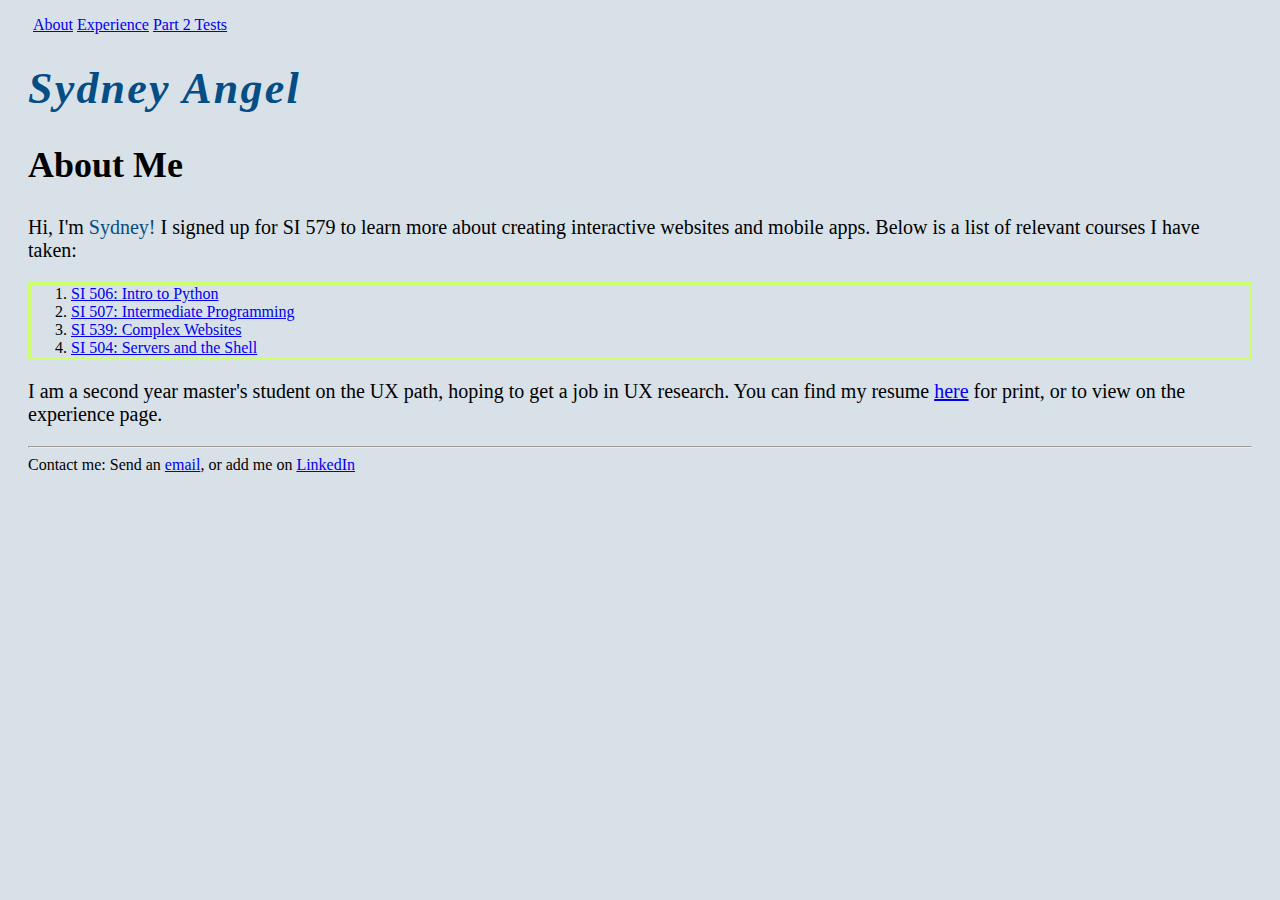
<file: index.html>
<!DOCTYPE html>
<html lang="en">
    <head>
        <link rel="stylesheet" type="text/css" href="stylesheet/style.css">
        <meta charset="UTF-8">
        <title>SI 579 First Assignment</title>
    </head>
    <body>
            <nav>
                <ul>
                    <a href="index.html">About</a>
                    <a href="experience.html">Experience</a>
                    <a href="ps2-tests.html">Part 2 Tests</a>
                </ul>
            </nav>
            <h1 id= "animation">Sydney Angel</h1>
                <h2>About Me</h2>
                    <p>Hi, I'm <span style ="color:#054d85">Sydney!</span> I signed up for SI 579 to learn more about creating interactive websites and mobile apps. 
                        Below is a list of relevant courses I have taken:</p>
                            <ol class= "list">
                                <li><a href ="https://www.si.umich.edu/programs/courses/506" target ="_blank"> SI 506: Intro to Python</a></li>
                                <li><a href ="https://www.si.umich.edu/programs/courses/507" target ="_blank">SI 507: Intermediate Programming</a></li>
                                <li><a href ="https://www.si.umich.edu/programs/courses/539" target ="_blank">SI 539: Complex Websites</a></li>
                                <li><a href ="https://www.si.umich.edu/programs/courses/504" target ="_blank">SI 504: Servers and the Shell</a></li>
                            </ol>
                    <p>I am a second year master's student on the UX path, hoping to get a job in UX research. You can find my resume <a href ="https://uploads-ssl.webflow.com/5fe268a5a0211c32bfe28a97/5ff3d06dc729500ecc4a0b42_Sydney_Angel_resume.pdf" target ="_blank">here</a> for print, or to view on the experience page.</p>
                        <hr>
    <footer>
        Contact me: Send an <a href = "mailto: sydangel@umich.edu">email</a>, or add me on <a href = "https://www.linkedin.com/in/sydangel" target = "_blank">LinkedIn</a>
    </footer>
    </body>
</html>
</file>
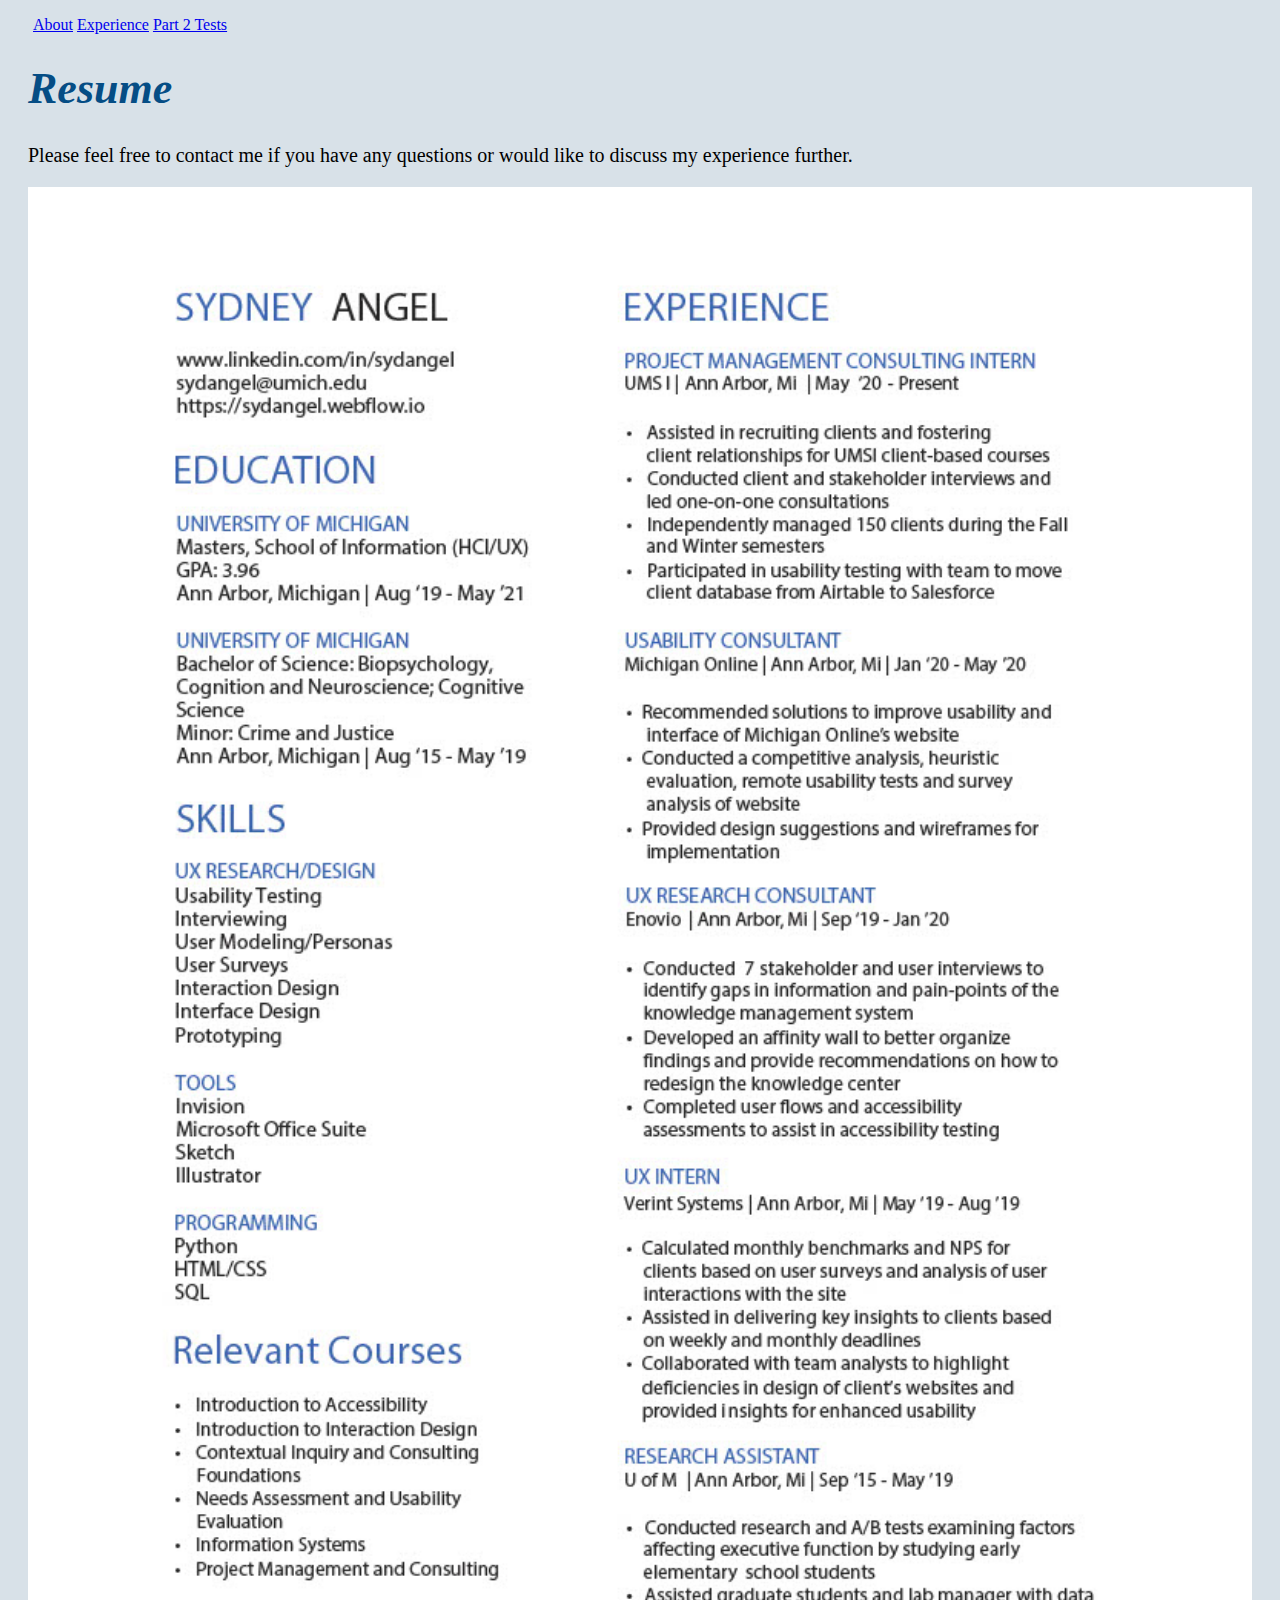
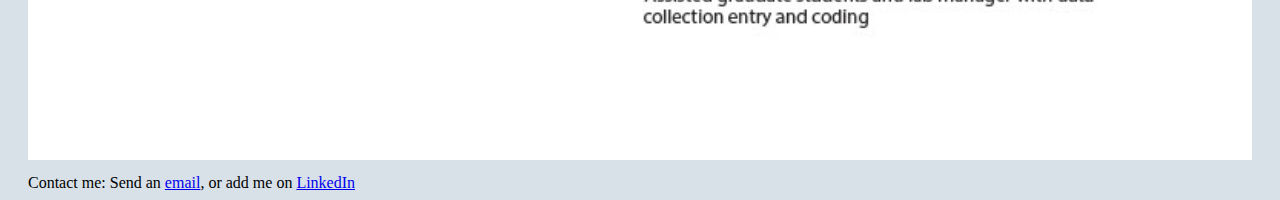
<file: experience.html>
<!DOCTYPE html>
<html lang="en">
    <head>
        <link rel="stylesheet" type="text/css" href="stylesheet/style.css">
        <meta charset="UTF-8">
        <title>SI 579 First Assignment - Resume</title>
    </head>
    <body>
            <nav>
                <ul>
                    <a href="index.html">About</a>
                    <a href="experience.html">Experience</a>
                    <a href="ps2-tests.html">Part 2 Tests</a>
                </ul>
            </nav>
    <h1>Resume</h1>
    <p>Please feel free to contact me if you have any questions or would like to discuss my experience further.</p>
    <img src="images/Sydney_Angel_resume.jpg" alt="Sydney Angel's resume" width="100%" height="100%">
    <footer>
        Contact me: Send an <a href = "mailto: sydangel@umich.edu">email</a>, or add me on <a href = "https://www.linkedin.com/in/sydangel" target = "_blank">LinkedIn</a>
    </footer>
    </body>
</html>
</file>
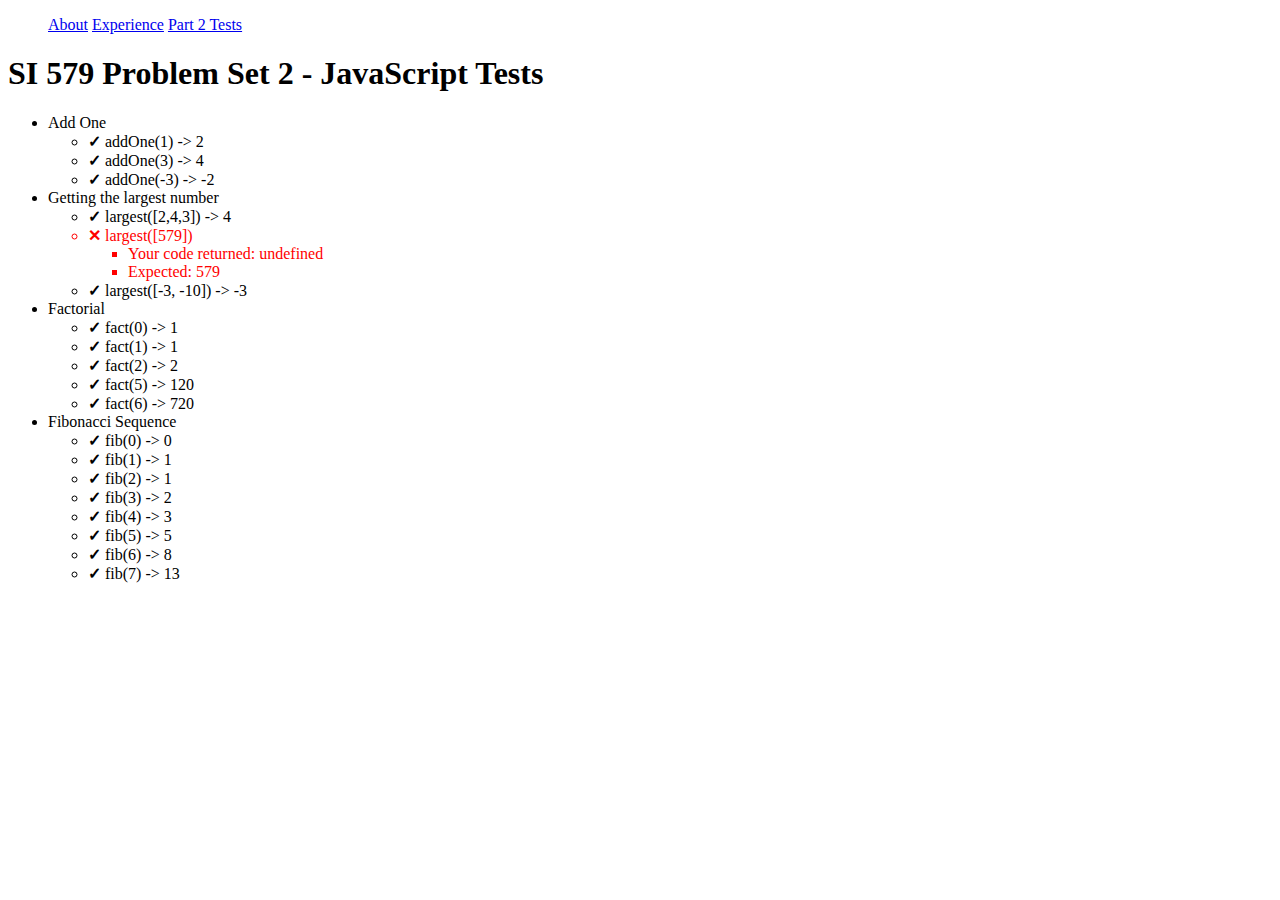
<file: ps2-tests.html>
<!DOCTYPE html>

<html lang="en">
    <head>
        <meta charset="UTF-8" />
        <script defer src="ps2-my-code.js"></script>
        <script defer src="579-ps2-test-runner.js"></script>
        <title>SI 579 Problem Set 2 - Basic JavaScript</title>
        <style>
            .correct {

            }
            .incorrect {
                color:red;
            }
            li.correct::before {
                content: "\2713   ";
                font-weight: bold;
            }
            li.incorrect::before {
                content: "\2715   ";
                font-weight: bold;
            }
        </style>
    </head>
    <body>
        <header>
            <nav>
                <ul>
                    <a href="index.html">About</a>
                    <a href="experience.html">Experience</a>
                    <a href="ps2-tests.html">Part 2 Tests</a>
                </ul>
            </nav>
        </header>
        <main>
            <h1>SI 579 Problem Set 2 - JavaScript Tests</h1>
            <ul id="test-groups"></ul>
        </main>
    </body>
</html>
</file>
<file: stylesheet/style.css>
html{
    scroll-behavior: smooth;
    position: relative;
  }

body{
  padding: 0px 20px;
  background-color: #d8e1e8;
}

ul{
  padding:0px 5px;
}

.list{
    border: 3px solid #cdff6f;
    font-size: 1em;
}

h1{
    font-size: 2.75em;
    font-style: italic;
    color: #054d85;
}

h2{
    font-size: 2.25em;
}

p{
    font-size: 1.25em;
  }

img{
  padding: 0px 10px 10px 0px;
}

#animation{
    overflow: hidden;
    white-space: nowrap;
    letter-spacing: .05em;
    animation: typing 7.0s steps(60, end);
    -webkit-animation: typing 7.0s steps(40, end);
  }

  @keyframes typing {
    from { width: 0 }
    to { width: 100% }
  }

  @-webkit-keyframes typing {
    from { width: 0 }
    to { width: 100% }
  }

  @media screen and  (prefers-reduced-motion: reduce){

    html{
      scroll-behavior: auto;}

    #animation{
        animation: none;
    }
  }
</file>
